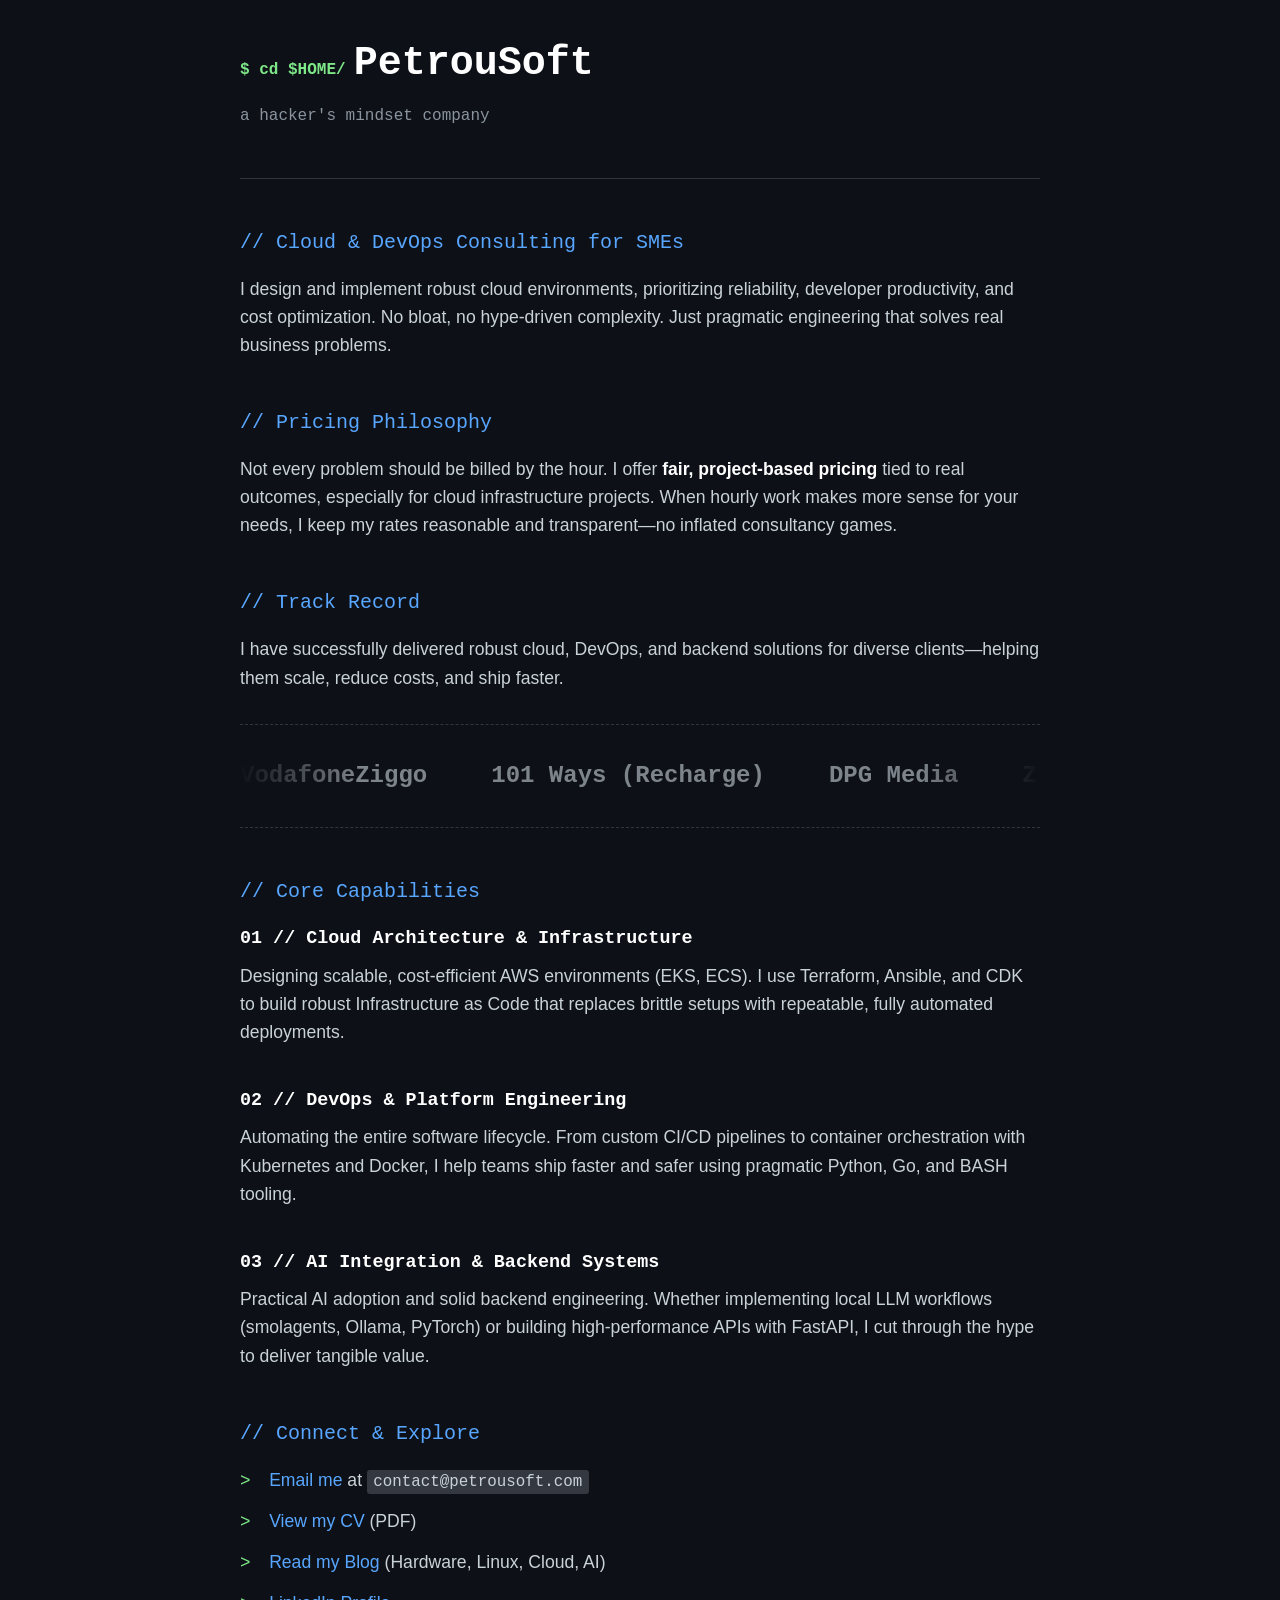
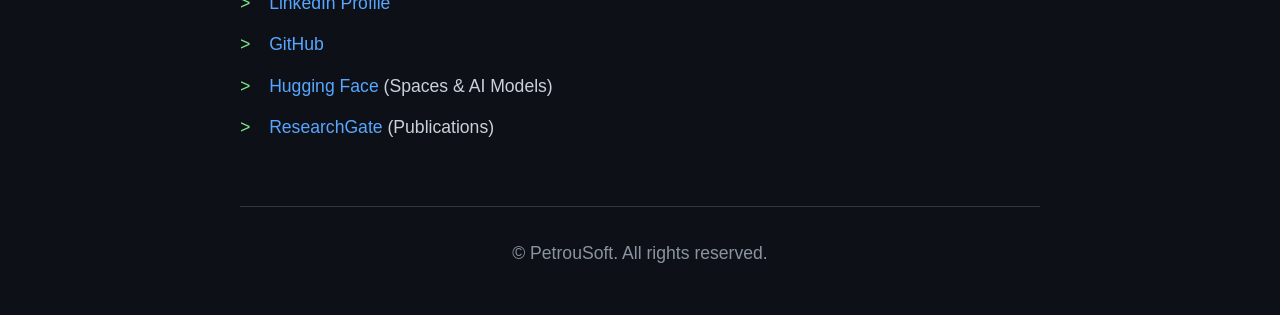
<file: index.html>
<!DOCTYPE html>
<html lang="en">
<head>
    <meta charset="UTF-8">
    <meta name="viewport" content="width=device-width, initial-scale=1.0">
    <title>PetrouSoft | A hacker's mindset company</title>
    <meta name="description" content="Cloud Engineering & DevOps Consulting for SMEs. Pragmatic, robust cloud environments with fair project-based pricing.">
    <link rel="stylesheet" href="style.css">
    
    <!-- Favicons -->
    <link rel="apple-touch-icon" sizes="180x180" href="static/apple-touch-icon.png">
    <link rel="icon" type="image/png" sizes="32x32" href="static/favicon-32x32.png">
    <link rel="icon" type="image/png" sizes="16x16" href="static/favicon-16x16.png">
    <link rel="manifest" href="static/site.webmanifest">
</head>
<body>
    <div class="container">
        <header>
            <div class="logo">
                <span class="prompt">$ cd $HOME/</span>
                <h1>PetrouSoft</h1>
            </div>
            <p class="slogan">a hacker's mindset company</p>
        </header>

        <main>
            <section class="intro">
                <h2>// Cloud & DevOps Consulting for SMEs</h2>
                <p>
                    I design and implement robust cloud environments, prioritizing reliability, developer productivity, and cost optimization. No bloat, no hype-driven complexity. Just pragmatic engineering that solves real business problems.
                </p>
            </section>

            <section class="pricing">
                <h2>// Pricing Philosophy</h2>
                <p>
                    Not every problem should be billed by the hour. I offer <strong>fair, project-based pricing</strong> tied to real outcomes, especially for cloud infrastructure projects. When hourly work makes more sense for your needs, I keep my rates reasonable and transparent—no inflated consultancy games.
                </p>
            </section>

            <section class="experience">
                <h2>// Track Record</h2>
                <p>
                    I have successfully delivered robust cloud, DevOps, and backend solutions for diverse clients—helping them scale, reduce costs, and ship faster. 
                </p>
                <div class="carousel-container">
                    <div class="carousel-track">
                        <!-- Original Set -->
                        <div class="carousel-item"><a href="https://www.vodafoneziggo.nl/" target="_blank" rel="noopener noreferrer">VodafoneZiggo</a></div>
                        <div class="carousel-item"><a href="https://www.101ways.com/" target="_blank" rel="noopener noreferrer">101 Ways (Recharge)</a></div>
                        <div class="carousel-item"><a href="https://www.dpgmediagroup.com/" target="_blank" rel="noopener noreferrer">DPG Media</a></div>
                        <div class="carousel-item"><a href="https://www.zensoftware.nl/" target="_blank" rel="noopener noreferrer">ZEN Software (Maxeda)</a></div>
                        <!-- Duplicate Set for Infinite Scroll -->
                        <div class="carousel-item"><a href="https://www.vodafoneziggo.nl/" target="_blank" rel="noopener noreferrer">VodafoneZiggo</a></div>
                        <div class="carousel-item"><a href="https://www.101ways.com/" target="_blank" rel="noopener noreferrer">101 Ways (Recharge)</a></div>
                        <div class="carousel-item"><a href="https://www.dpgmediagroup.com/" target="_blank" rel="noopener noreferrer">DPG Media</a></div>
                        <div class="carousel-item"><a href="https://www.zensoftware.nl/" target="_blank" rel="noopener noreferrer">ZEN Software (Maxeda)</a></div>
                    </div>
                </div>
            </section>

            <section class="services">
                <h2>// Core Capabilities</h2>
                <div class="service-item">
                    <h3>01 // Cloud Architecture & Infrastructure</h3>
                    <p>Designing scalable, cost-efficient AWS environments (EKS, ECS). I use Terraform, Ansible, and CDK to build robust Infrastructure as Code that replaces brittle setups with repeatable, fully automated deployments.</p>
                </div>
                <div class="service-item">
                    <h3>02 // DevOps & Platform Engineering</h3>
                    <p>Automating the entire software lifecycle. From custom CI/CD pipelines to container orchestration with Kubernetes and Docker, I help teams ship faster and safer using pragmatic Python, Go, and BASH tooling.</p>
                </div>
                <div class="service-item">
                    <h3>03 // AI Integration & Backend Systems</h3>
                    <p>Practical AI adoption and solid backend engineering. Whether implementing local LLM workflows (smolagents, Ollama, PyTorch) or building high-performance APIs with FastAPI, I cut through the hype to deliver tangible value.</p>
                </div>
            </section>

            <section class="links">
                <h2>// Connect & Explore</h2>
                <ul>
                    <li><a href="mailto:contact@petrousoft.com" class="action-link">Email me</a> at <code>contact@petrousoft.com</code></li>
                    <li><a href="ioannis_petrousov_cv.pdf" target="_blank" rel="noopener noreferrer">View my CV</a> (PDF)</li>
                    <li><a href="http://blog.petrousoft.com/">Read my Blog</a> (Hardware, Linux, Cloud, AI)</li>
                    <li><a href="https://www.linkedin.com/in/ioannispetrousov/">LinkedIn Profile</a></li>
                    <li><a href="https://github.com/gpetrousov">GitHub</a></li>
                    <li><a href="https://huggingface.co/ipetrousov">Hugging Face</a> (Spaces & AI Models)</li>
                    <li><a href="https://www.researchgate.net/profile/Ioannis-Petrousov-2">ResearchGate</a> (Publications)</li>
                </ul>
            </section>
        </main>

        <footer>
            <p>&copy; PetrouSoft. All rights reserved.</p>
        </footer>
    </div>
</body>
</html>
</file>
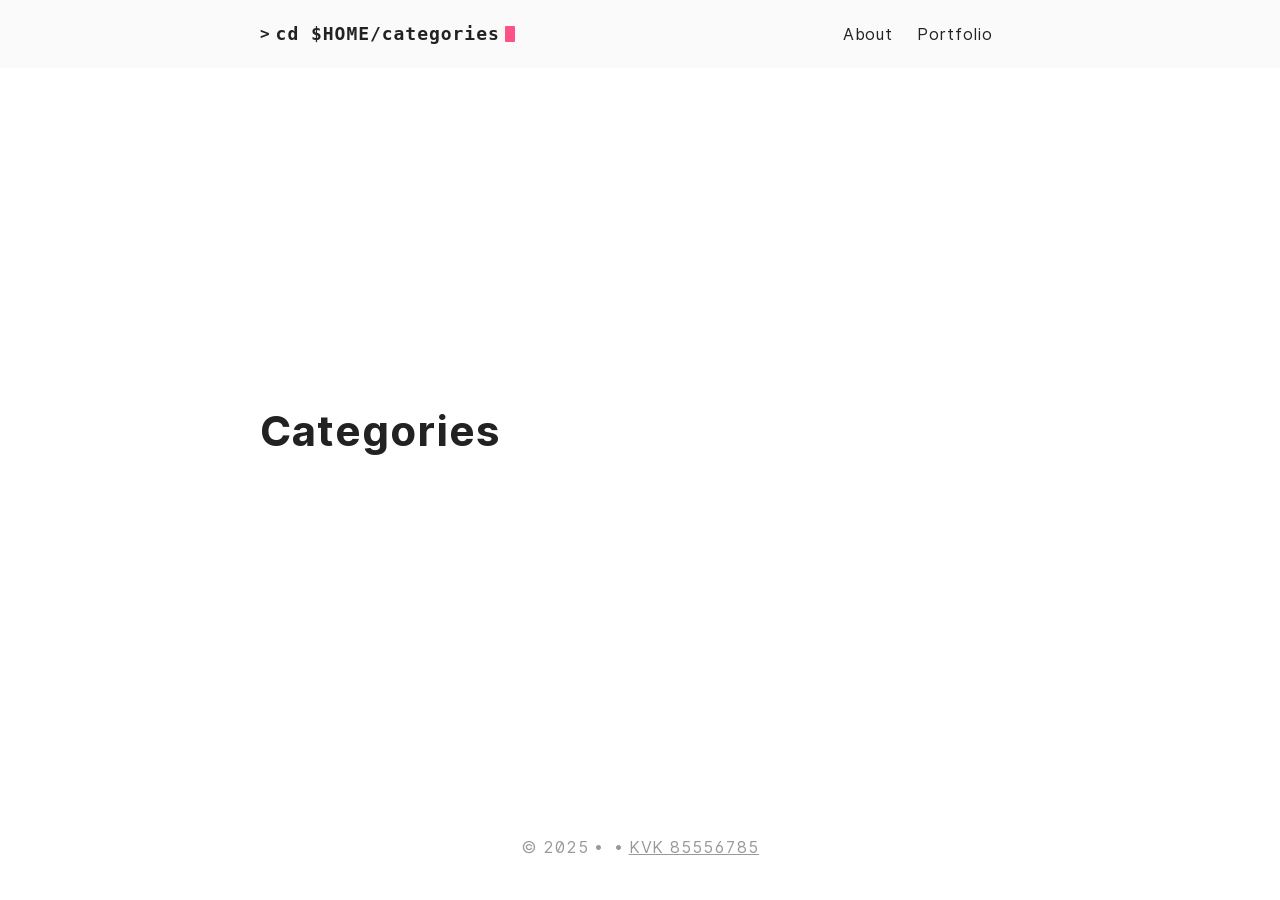
<file: categories/index.html>
<!doctype html><html lang=en><head><meta charset=UTF-8><meta http-equiv=X-UA-Compatible content="ie=edge"><meta name=viewport content="width=device-width,initial-scale=1,shrink-to-fit=no"><meta name=author content><meta name=description content><meta name=keywords content="homepage"><meta name=robots content="noodp"><meta name=theme-color content><link rel=canonical href=//www.petrousoft.com/categories/><title>Categories :: PetrouSoft
</title><link rel=stylesheet href=/main.min.244183cde1a38e0b08f82c11791181288f9aac1cc9618cd6f4e9e7710c5768ba.css integrity="sha256-JEGDzeGjjgsI+CwReRGBKI+arBzJYYzW9OnncQxXaLo=" crossorigin=anonymous><link rel=apple-touch-icon sizes=180x180 href=/apple-touch-icon.png><link rel=icon type=image/png sizes=32x32 href=/favicon-32x32.png><link rel=icon type=image/png sizes=16x16 href=/favicon-16x16.png><link rel=manifest href=/site.webmanifest><link rel=mask-icon href=/safari-pinned-tab.svg color><link rel="shortcut icon" href=/favicon.ico><meta name=msapplication-TileColor content><meta itemprop=name content="Categories"><meta itemprop=description content="PetrouSoft homepage"><meta name=twitter:card content="summary"><meta name=twitter:title content="Categories"><meta name=twitter:description content="PetrouSoft homepage"><link rel=alternate type=application/rss+xml href=//www.petrousoft.com/categories/index.xml title=PetrouSoft></head><body><div class=container><header class=header><span class=header__inner><a href=/ style=text-decoration:none><div class=logo><span class=logo__mark>></span>
<span class="logo__text logo__pathname">cd $HOME/</span>
<span class=logo__cursor></span></div></a><span class=header__right><nav class=menu><ul class=menu__inner><li><a href=https://www.linkedin.com/company/petrousoft>About</a></li><li><a href=/portfolio>Portfolio</a></li></ul></nav><span class=menu-trigger><svg viewBox="0 0 24 24"><path d="M0 0h24v24H0z" fill="none"/><path d="M3 18h18v-2H3v2zm0-5h18v-2H3v2zm0-7v2h18V6H3z"/></svg></span></span></span></header><div class=content><main class=posts><h1>Categories</h1><div class=pagination><div class=pagination__buttons></div></div></main></div><footer class=footer><div class=footer__inner><div class=footer__content><span>&copy; 2025</span>
<span><a href=//www.petrousoft.com/></a></span><span><a href=https://www.kvk.nl/bestellen/#/85556785000051595737>KVK 85556785</a></span></div></div></footer></div><script type=text/javascript src=/bundle.min.e89fda0f29b95d33f6f4224dd9e5cf69d84aff3818be2b0d73e731689cc374261b016d17d46f8381962fb4a1577ba3017b1f23509d894f6e66431f988c00889e.js integrity="sha512-6J/aDym5XTP29CJN2eXPadhK/zgYvisNc+cxaJzDdCYbAW0X1G+DgZYvtKFXe6MBex8jUJ2JT25mQx+YjACIng=="></script></body></html>
</file>
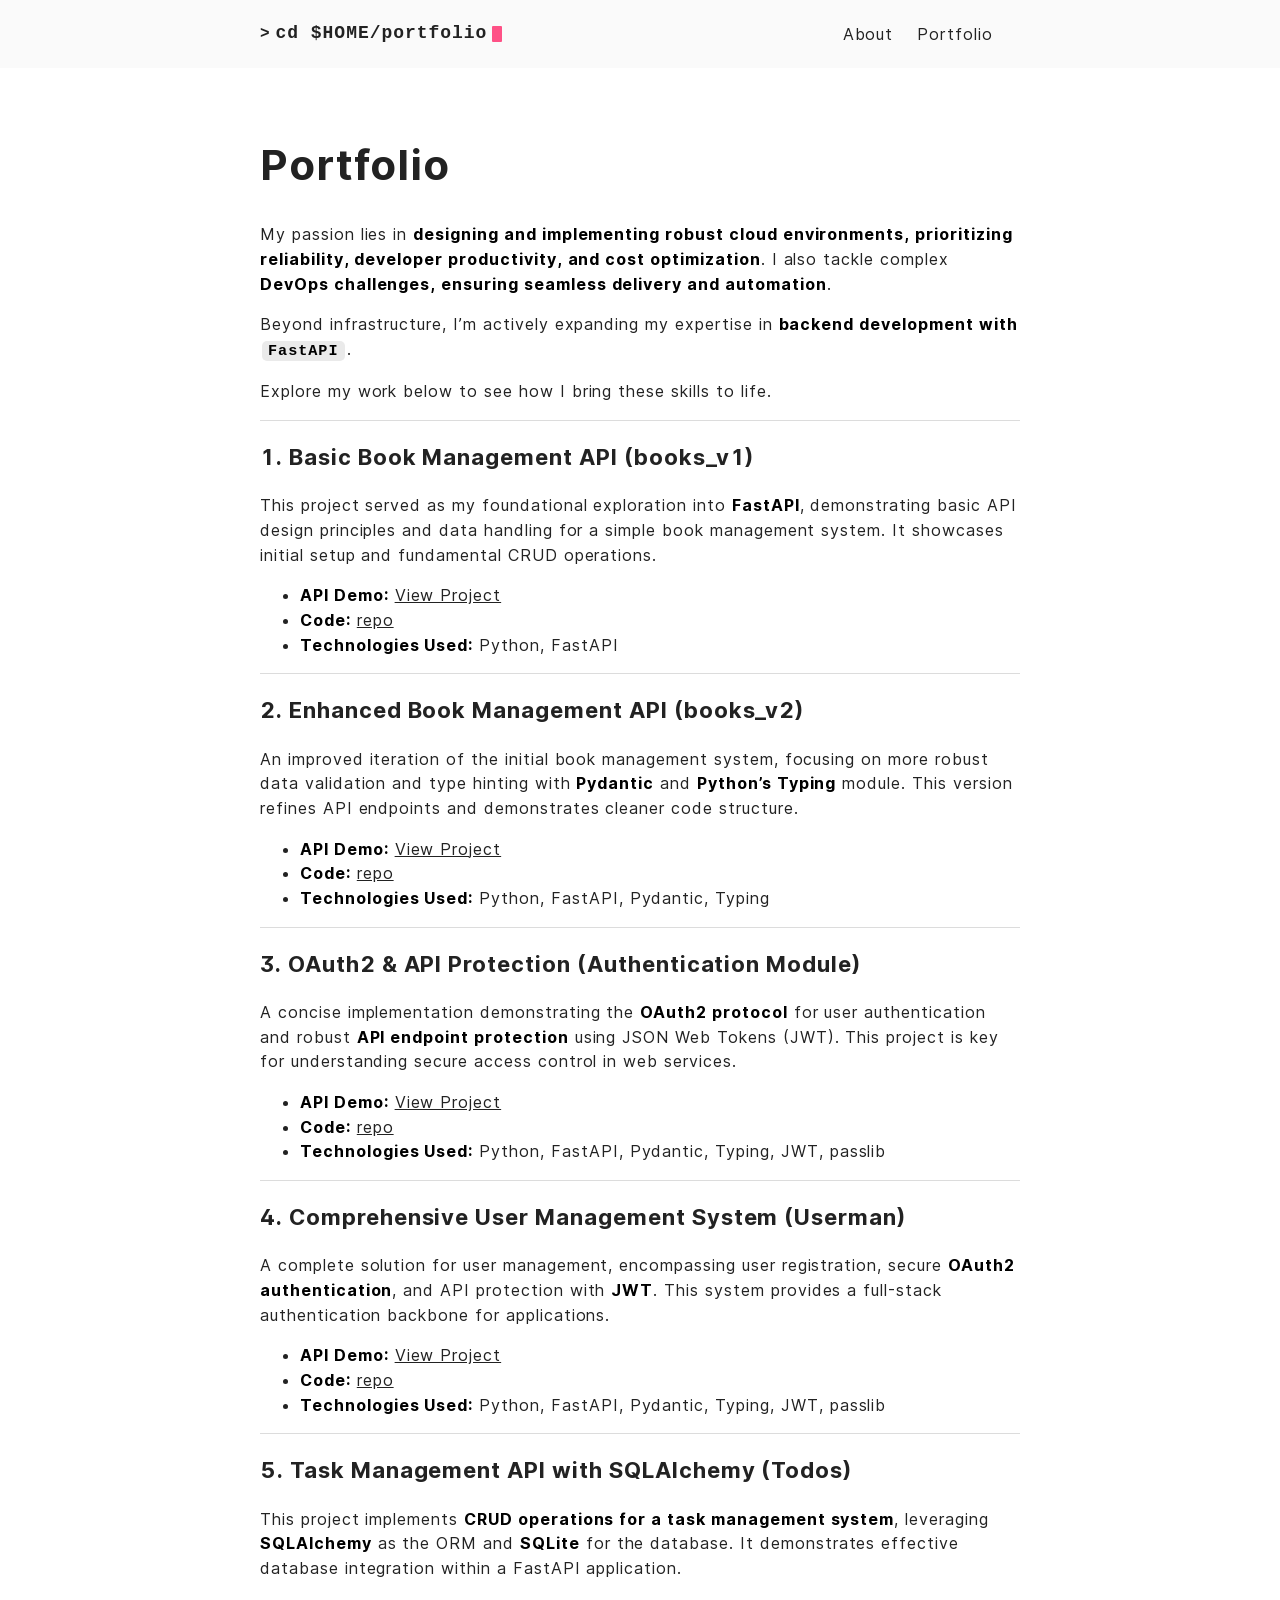
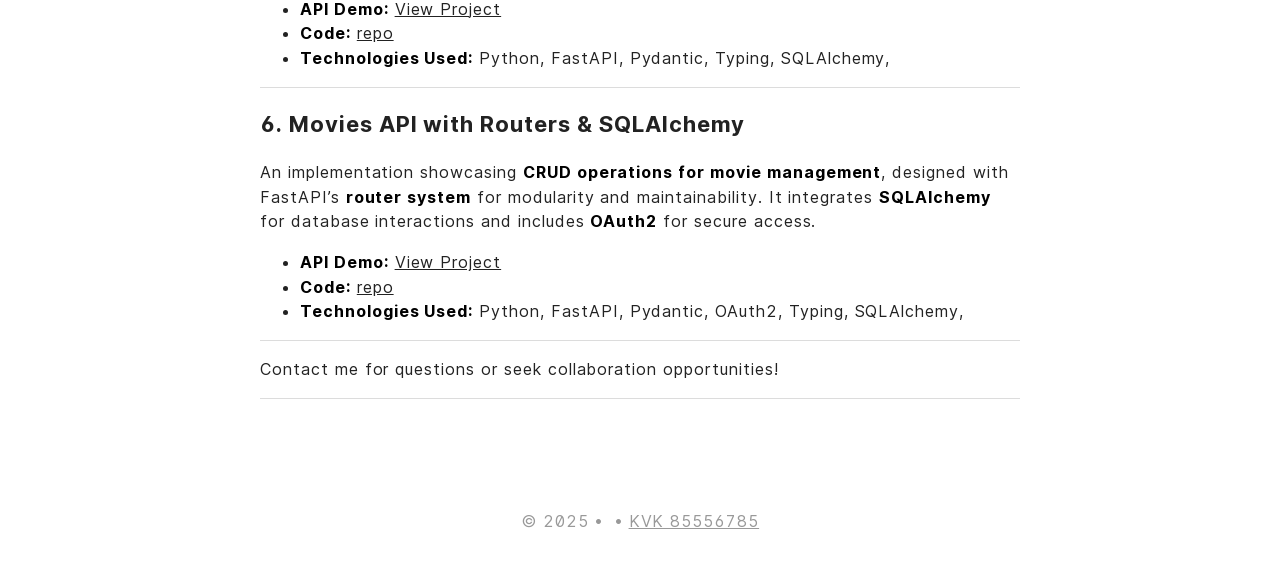
<file: portfolio/index.html>
<!doctype html><html lang=en><head><meta charset=UTF-8><meta http-equiv=X-UA-Compatible content="ie=edge"><meta name=viewport content="width=device-width,initial-scale=1,shrink-to-fit=no"><meta name=author content><meta name=description content="My passion lies in designing and implementing robust cloud environments, prioritizing reliability, developer productivity, and cost optimization. I also tackle complex DevOps challenges, ensuring seamless delivery and automation.
Beyond infrastructure, I&rsquo;m actively expanding my expertise in backend development with FastAPI.
Explore my work below to see how I bring these skills to life.
1. Basic Book Management API (books_v1) This project served as my foundational exploration into FastAPI, demonstrating basic API design principles and data handling for a simple book management system. It showcases initial setup and fundamental CRUD operations.
"><meta name=keywords content="homepage"><meta name=robots content="noodp"><meta name=theme-color content><link rel=canonical href=//www.petrousoft.com/portfolio/><title>Portfolio :: PetrouSoft
</title><link rel=stylesheet href=/main.min.244183cde1a38e0b08f82c11791181288f9aac1cc9618cd6f4e9e7710c5768ba.css integrity="sha256-JEGDzeGjjgsI+CwReRGBKI+arBzJYYzW9OnncQxXaLo=" crossorigin=anonymous><link rel=apple-touch-icon sizes=180x180 href=/apple-touch-icon.png><link rel=icon type=image/png sizes=32x32 href=/favicon-32x32.png><link rel=icon type=image/png sizes=16x16 href=/favicon-16x16.png><link rel=manifest href=/site.webmanifest><link rel=mask-icon href=/safari-pinned-tab.svg color><link rel="shortcut icon" href=/favicon.ico><meta name=msapplication-TileColor content><meta itemprop=name content="Portfolio"><meta itemprop=description content="My passion lies in designing and implementing robust cloud environments, prioritizing reliability, developer productivity, and cost optimization. I also tackle complex DevOps challenges, ensuring seamless delivery and automation.
Beyond infrastructure, I’m actively expanding my expertise in backend development with FastAPI.
Explore my work below to see how I bring these skills to life.
1. Basic Book Management API (books_v1) This project served as my foundational exploration into FastAPI, demonstrating basic API design principles and data handling for a simple book management system. It showcases initial setup and fundamental CRUD operations."><meta itemprop=wordCount content="358"><meta name=twitter:card content="summary"><meta name=twitter:title content="Portfolio"><meta name=twitter:description content="My passion lies in designing and implementing robust cloud environments, prioritizing reliability, developer productivity, and cost optimization. I also tackle complex DevOps challenges, ensuring seamless delivery and automation.
Beyond infrastructure, I’m actively expanding my expertise in backend development with FastAPI.
Explore my work below to see how I bring these skills to life.
1. Basic Book Management API (books_v1) This project served as my foundational exploration into FastAPI, demonstrating basic API design principles and data handling for a simple book management system. It showcases initial setup and fundamental CRUD operations."></head><body><div class=container><header class=header><span class=header__inner><a href=/ style=text-decoration:none><div class=logo><span class=logo__mark>></span>
<span class="logo__text logo__pathname">cd $HOME/</span>
<span class=logo__cursor></span></div></a><span class=header__right><nav class=menu><ul class=menu__inner><li><a href=https://www.linkedin.com/company/petrousoft>About</a></li><li><a href=/portfolio>Portfolio</a></li></ul></nav><span class=menu-trigger><svg viewBox="0 0 24 24"><path d="M0 0h24v24H0z" fill="none"/><path d="M3 18h18v-2H3v2zm0-5h18v-2H3v2zm0-7v2h18V6H3z"/></svg></span></span></span></header><div class=content><main class=post><div class=post-info></p></div><article><h2 class=post-title><a href=//www.petrousoft.com/portfolio/>Portfolio</a></h2><div class=post-content><p>My passion lies in <strong>designing and implementing robust cloud environments, prioritizing reliability, developer productivity, and cost optimization</strong>. I also tackle complex <strong>DevOps challenges, ensuring seamless delivery and automation</strong>.</p><p>Beyond infrastructure, I&rsquo;m actively expanding my expertise in <strong>backend development with <code>FastAPI</code></strong>.</p><p>Explore my work below to see how I bring these skills to life.</p><hr><h3 id=1-basic-book-management-api-books_v1>1. Basic Book Management API (books_v1)</h3><p>This project served as my foundational exploration into <strong>FastAPI</strong>, demonstrating basic API design principles and data handling for a simple book management system. It showcases initial setup and fundamental CRUD operations.</p><ul><li><strong>API Demo:</strong> <a href=http://books_v1.petrousoft.com/docs>View Project</a></li><li><strong>Code:</strong> <a href=https://github.com/gpetrousov/tachydev/tree/main/books_v1>repo</a></li><li><strong>Technologies Used:</strong> Python, FastAPI</li></ul><hr><h3 id=2-enhanced-book-management-api-books_v2>2. Enhanced Book Management API (books_v2)</h3><p>An improved iteration of the initial book management system, focusing on more robust data validation and type hinting with <strong>Pydantic</strong> and <strong>Python&rsquo;s Typing</strong> module. This version refines API endpoints and demonstrates cleaner code structure.</p><ul><li><strong>API Demo:</strong> <a href=http://books_v2.petrousoft.com/docs>View Project</a></li><li><strong>Code:</strong> <a href=https://github.com/gpetrousov/tachydev/tree/main/books_v2>repo</a></li><li><strong>Technologies Used:</strong> Python, FastAPI, Pydantic, Typing</li></ul><hr><h3 id=3-oauth2--api-protection-authentication-module>3. OAuth2 & API Protection (Authentication Module)</h3><p>A concise implementation demonstrating the <strong>OAuth2 protocol</strong> for user authentication and robust <strong>API endpoint protection</strong> using JSON Web Tokens (JWT). This project is key for understanding secure access control in web services.</p><ul><li><strong>API Demo:</strong> <a href=http://authentication.petrousoft.com/docs>View Project</a></li><li><strong>Code:</strong> <a href=https://github.com/gpetrousov/tachydev/tree/main/authentication>repo</a></li><li><strong>Technologies Used:</strong> Python, FastAPI, Pydantic, Typing, JWT, passlib</li></ul><hr><h3 id=4-comprehensive-user-management-system-userman>4. Comprehensive User Management System (Userman)</h3><p>A complete solution for user management, encompassing user registration, secure <strong>OAuth2 authentication</strong>, and API protection with <strong>JWT</strong>. This system provides a full-stack authentication backbone for applications.</p><ul><li><strong>API Demo:</strong> <a href=http://userman.petrousoft.com/docs>View Project</a></li><li><strong>Code:</strong> <a href=https://github.com/gpetrousov/tachydev/tree/main/user_management>repo</a></li><li><strong>Technologies Used:</strong> Python, FastAPI, Pydantic, Typing, JWT, passlib</li></ul><hr><h3 id=5-task-management-api-with-sqlalchemy-todos>5. Task Management API with SQLAlchemy (Todos)</h3><p>This project implements <strong>CRUD operations for a task management system</strong>, leveraging <strong>SQLAlchemy</strong> as the ORM and <strong>SQLite</strong> for the database. It demonstrates effective database integration within a FastAPI application.</p><ul><li><strong>API Demo:</strong> <a href=http://todos.petrousoft.com/docs>View Project</a></li><li><strong>Code:</strong> <a href=https://github.com/gpetrousov/tachydev/tree/main/todos>repo</a></li><li><strong>Technologies Used:</strong> Python, FastAPI, Pydantic, Typing, SQLAlchemy,</li></ul><hr><h3 id=6-movies-api-with-routers--sqlalchemy>6. Movies API with Routers & SQLAlchemy</h3><p>An implementation showcasing <strong>CRUD operations for movie management</strong>, designed with FastAPI&rsquo;s <strong>router system</strong> for modularity and maintainability. It integrates <strong>SQLAlchemy</strong> for database interactions and includes <strong>OAuth2</strong> for secure access.</p><ul><li><strong>API Demo:</strong> <a href=http://movies.petrousoft.com/docs>View Project</a></li><li><strong>Code:</strong> <a href=https://github.com/gpetrousov/tachydev/tree/main/movies>repo</a></li><li><strong>Technologies Used:</strong> Python, FastAPI, Pydantic, OAuth2, Typing, SQLAlchemy,</li></ul><hr><p>Contact me for questions or seek collaboration opportunities!</p></div></article><hr><div class=post-info></div></main></div><footer class=footer><div class=footer__inner><div class=footer__content><span>&copy; 2025</span>
<span><a href=//www.petrousoft.com/></a></span><span><a href=https://www.kvk.nl/bestellen/#/85556785000051595737>KVK 85556785</a></span></div></div></footer></div><script type=text/javascript src=/bundle.min.e89fda0f29b95d33f6f4224dd9e5cf69d84aff3818be2b0d73e731689cc374261b016d17d46f8381962fb4a1577ba3017b1f23509d894f6e66431f988c00889e.js integrity="sha512-6J/aDym5XTP29CJN2eXPadhK/zgYvisNc+cxaJzDdCYbAW0X1G+DgZYvtKFXe6MBex8jUJ2JT25mQx+YjACIng=="></script></body></html>
</file>
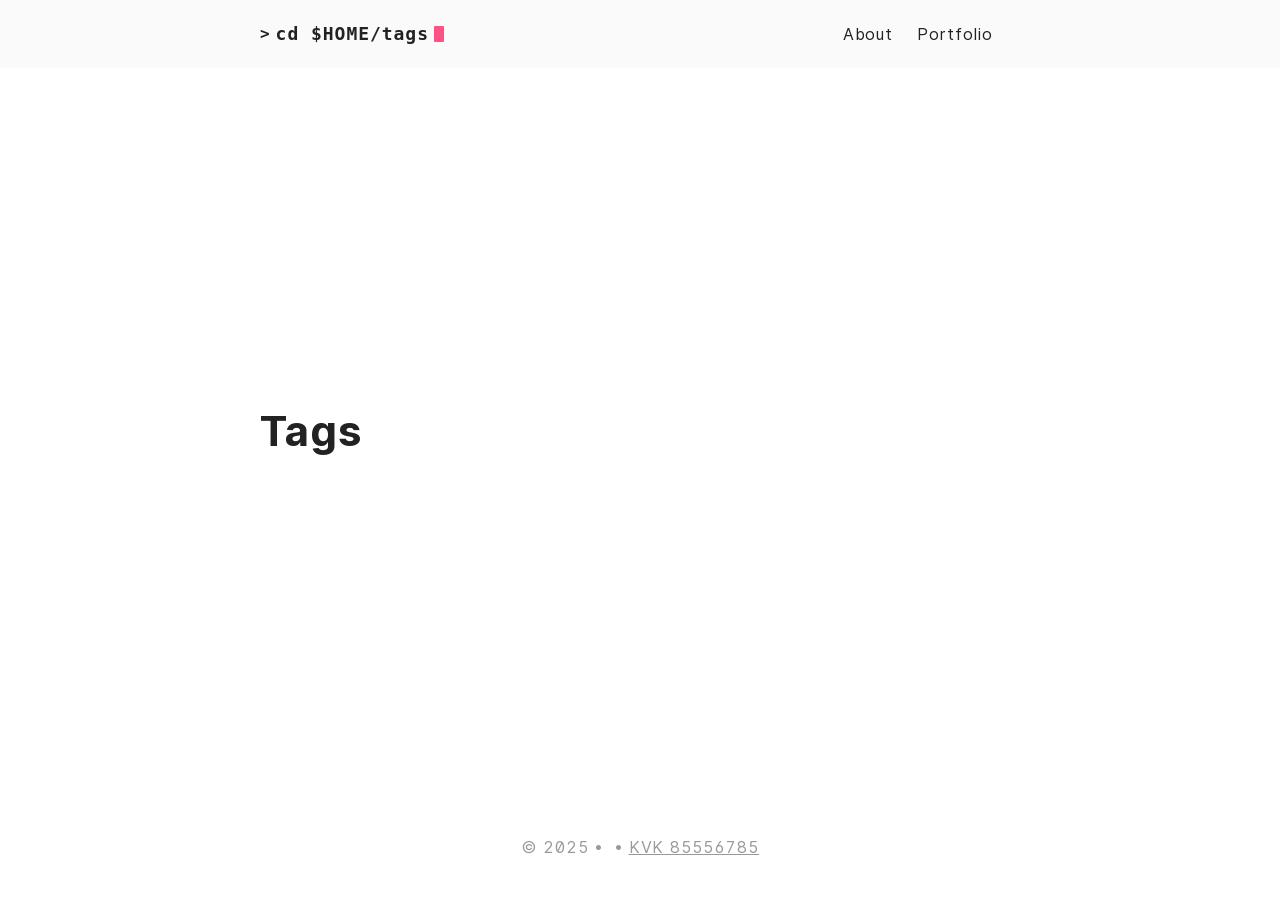
<file: tags/index.html>
<!doctype html><html lang=en><head><meta charset=UTF-8><meta http-equiv=X-UA-Compatible content="ie=edge"><meta name=viewport content="width=device-width,initial-scale=1,shrink-to-fit=no"><meta name=author content><meta name=description content><meta name=keywords content="homepage"><meta name=robots content="noodp"><meta name=theme-color content><link rel=canonical href=//www.petrousoft.com/tags/><title>Tags :: PetrouSoft
</title><link rel=stylesheet href=/main.min.244183cde1a38e0b08f82c11791181288f9aac1cc9618cd6f4e9e7710c5768ba.css integrity="sha256-JEGDzeGjjgsI+CwReRGBKI+arBzJYYzW9OnncQxXaLo=" crossorigin=anonymous><link rel=apple-touch-icon sizes=180x180 href=/apple-touch-icon.png><link rel=icon type=image/png sizes=32x32 href=/favicon-32x32.png><link rel=icon type=image/png sizes=16x16 href=/favicon-16x16.png><link rel=manifest href=/site.webmanifest><link rel=mask-icon href=/safari-pinned-tab.svg color><link rel="shortcut icon" href=/favicon.ico><meta name=msapplication-TileColor content><meta itemprop=name content="Tags"><meta itemprop=description content="PetrouSoft homepage"><meta name=twitter:card content="summary"><meta name=twitter:title content="Tags"><meta name=twitter:description content="PetrouSoft homepage"><link rel=alternate type=application/rss+xml href=//www.petrousoft.com/tags/index.xml title=PetrouSoft></head><body><div class=container><header class=header><span class=header__inner><a href=/ style=text-decoration:none><div class=logo><span class=logo__mark>></span>
<span class="logo__text logo__pathname">cd $HOME/</span>
<span class=logo__cursor></span></div></a><span class=header__right><nav class=menu><ul class=menu__inner><li><a href=https://www.linkedin.com/company/petrousoft>About</a></li><li><a href=/portfolio>Portfolio</a></li></ul></nav><span class=menu-trigger><svg viewBox="0 0 24 24"><path d="M0 0h24v24H0z" fill="none"/><path d="M3 18h18v-2H3v2zm0-5h18v-2H3v2zm0-7v2h18V6H3z"/></svg></span></span></span></header><div class=content><main class=posts><h1>Tags</h1><div class=pagination><div class=pagination__buttons></div></div></main></div><footer class=footer><div class=footer__inner><div class=footer__content><span>&copy; 2025</span>
<span><a href=//www.petrousoft.com/></a></span><span><a href=https://www.kvk.nl/bestellen/#/85556785000051595737>KVK 85556785</a></span></div></div></footer></div><script type=text/javascript src=/bundle.min.e89fda0f29b95d33f6f4224dd9e5cf69d84aff3818be2b0d73e731689cc374261b016d17d46f8381962fb4a1577ba3017b1f23509d894f6e66431f988c00889e.js integrity="sha512-6J/aDym5XTP29CJN2eXPadhK/zgYvisNc+cxaJzDdCYbAW0X1G+DgZYvtKFXe6MBex8jUJ2JT25mQx+YjACIng=="></script></body></html>
</file>
<file: style.css>
:root {
    --bg-color: #0d1117;
    --text-color: #c9d1d9;
    --accent-color: #58a6ff;
    --prompt-color: #7ee787;
    --border-color: #30363d;
    --font-mono: ui-monospace, SFMono-Regular, "SF Mono", Menlo, Consolas, "Liberation Mono", monospace;
    --font-sans: -apple-system, BlinkMacSystemFont, "Segoe UI", Helvetica, Arial, sans-serif;
}

* {
    box-sizing: border-box;
    margin: 0;
    padding: 0;
}

body {
    background-color: var(--bg-color);
    color: var(--text-color);
    font-family: var(--font-sans);
    line-height: 1.6;
    padding: 2rem;
    display: flex;
    justify-content: center;
}

.container {
    max-width: 800px;
    width: 100%;
}

header {
    margin-bottom: 3rem;
    border-bottom: 1px solid var(--border-color);
    padding-bottom: 2rem;
}

.logo {
    display: flex;
    align-items: baseline;
    gap: 0.5rem;
    font-family: var(--font-mono);
}

.prompt {
    color: var(--prompt-color);
    font-weight: bold;
}

h1 {
    font-size: 2.5rem;
    color: #ffffff;
}

.slogan {
    font-family: var(--font-mono);
    color: #8b949e;
    font-size: 1rem;
    margin-top: 0.5rem;
}

main section {
    margin-bottom: 3rem;
}

h2 {
    font-family: var(--font-mono);
    font-size: 1.25rem;
    color: var(--accent-color);
    margin-bottom: 1rem;
    font-weight: 500;
}

p {
    font-size: 1.1rem;
    margin-bottom: 1rem;
}

strong {
    color: #ffffff;
}

ul {
    list-style: none;
}

ul li {
    margin-bottom: 0.75rem;
    font-size: 1.1rem;
}

ul li::before {
    content: "> ";
    color: var(--prompt-color);
    font-family: var(--font-mono);
    margin-right: 0.5rem;
}

a {
    color: var(--accent-color);
    text-decoration: none;
}

a:hover {
    text-decoration: underline;
}

code {
    font-family: var(--font-mono);
    background-color: rgba(110, 118, 129, 0.4);
    padding: 0.2em 0.4em;
    border-radius: 3px;
    font-size: 0.9em;
}

footer {
    margin-top: 4rem;
    border-top: 1px solid var(--border-color);
    padding-top: 2rem;
    text-align: center;
    color: #8b949e;
    font-size: 0.9rem;
}

@media (max-width: 600px) {
    body {
        padding: 1.5rem;
    }
    h1 {
        font-size: 2rem;
    }
}

/* Carousel Styles */
.carousel-container {
    width: 100%;
    overflow: hidden;
    padding: 2rem 0;
    position: relative;
    white-space: nowrap;
    border-top: 1px dashed var(--border-color);
    border-bottom: 1px dashed var(--border-color);
    margin-top: 2rem;
}

.carousel-container::before,
.carousel-container::after {
    content: "";
    position: absolute;
    top: 0;
    width: 15%;
    height: 100%;
    z-index: 2;
}

.carousel-container::before {
    left: 0;
    background: linear-gradient(to right, var(--bg-color), transparent);
}

.carousel-container::after {
    right: 0;
    background: linear-gradient(to left, var(--bg-color), transparent);
}

.carousel-track {
    display: inline-flex;
    animation: scroll 15s linear infinite;
    gap: 4rem;
}

.carousel-item {
    font-family: var(--font-mono);
    font-size: 1.5rem;
    color: var(--text-color);
    opacity: 0.6;
    transition: opacity 0.3s, color 0.3s;
    display: flex;
    align-items: center;
    justify-content: center;
    font-weight: bold;
}

.carousel-item:hover {
    opacity: 1;
    color: var(--accent-color);
}

@keyframes scroll {
    0% {
        transform: translateX(0);
    }
    100% {
        /* Translates exactly half the track width (the 4 original items + their gaps) */
        transform: translateX(calc(-50% - 2rem)); 
    }
}

/* Services Styles */
.service-item {
    margin-bottom: 2.5rem;
}

.service-item h3 {
    font-family: var(--font-mono);
    font-size: 1.15rem;
    color: #ffffff;
    margin-bottom: 0.5rem;
    font-weight: bold;
}

.carousel-item a {
    color: inherit;
    text-decoration: none;
}
</file>
